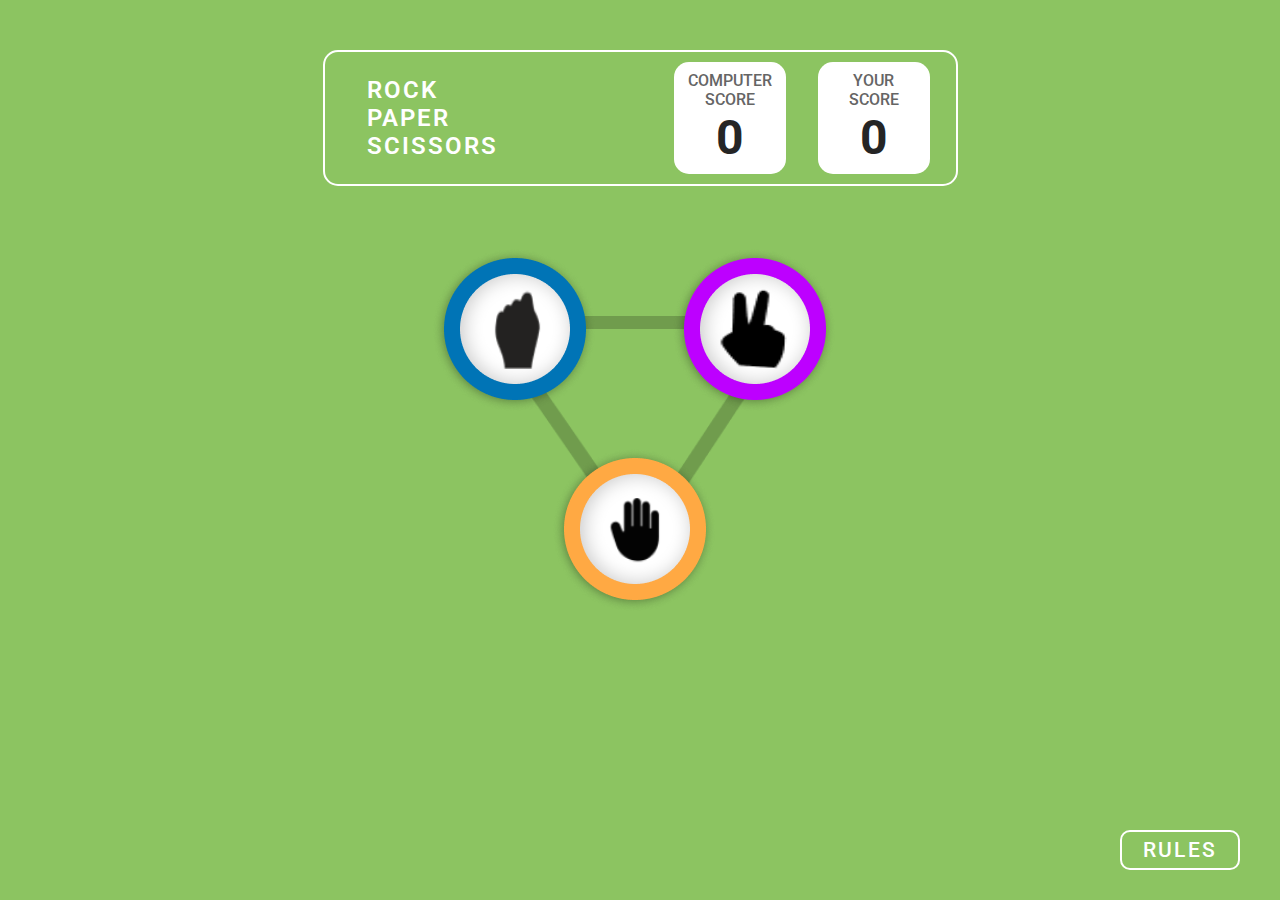
<file: index.html>
<!DOCTYPE html>
<html lang="en">
  <head>
    <meta charset="UTF-8" />
    <meta name="viewport" content="width=device-width, initial-scale=1.0" />
    <title>Document</title>
    <link rel="stylesheet" href="RockPaperScissorsGame.css" />
  </head>
  <body>
    <div class="rules">
      <div class="close"></div>
      <img src="img/Group 4.png" alt="" />
    </div>
    <div class="btn">
      <div class="btn-rules"><button>RULES</button></div>
      <div class="next"><button><a href="celebration.html">NEXT</a></button></div>
    </div>
    <div class="container">
      <div class="scoreboard">
        <div class="rps">
          <p>ROCK</p>
          <p>PAPER</p>
          <p>SCISSORS</p>
        </div>
        <div class="score">
          <div class="score-card">
            <p>COMPUTER</p>
            <p>SCORE</p>
            <h1>0</h1>
          </div>
          <div class="score-card-1">
            <p>YOUR</p>
            <p>SCORE</p>
            <h1>0</h1>
          </div>
        </div>
      </div>
    </div>
    <div>
      <div class="game">
        <img class="tri" src="img/triangle.png" alt="" />
        <div class="rock" onclick="pickchoice('rock')" rock>
          <img class="img1" src="img/Group 2.png" alt="" />
          <img class="img2" src="img/rock.png" alt="" />
        </div>
        <div class="scissor" onclick="pickchoice('scissor')">
          <img class="img1" src="img/Group 3.png" alt="" />
          <img class="img2" src="img/scissor.png" alt="" />
        </div>
        <div class="paper" onclick="pickchoice('paper')">
          <img src="img/Group 1.png" alt="" />
          <img class="img2" src="img/paper.png" alt="" />
        </div>
      </div>
    </div>
    <div class="result">
      <div class="choise">
        <p>YOU PICKED</p>
        <div class="picked">
          <img id="pickedimg" src="/img/Ellipse 7.png" />
        </div>
      </div>
      <div class="win-box">
        <div class="decision">
          <h1>YOU WIN</h1>
          <p>AGAINST PC</p>
        </div>
        <div class="newGame" onclick="restartGame()">PLAY AGAIN</div>
      </div>
      <div class="choise">
        <p>PC PICKED</p>
        <div class="handImageContainer">
          <img id="PcPickImage" src="img/Group 1.png" />
        </div>
      </div>
    </div>
    <script src="script.js"></script>
  </body>
</html>
</file>
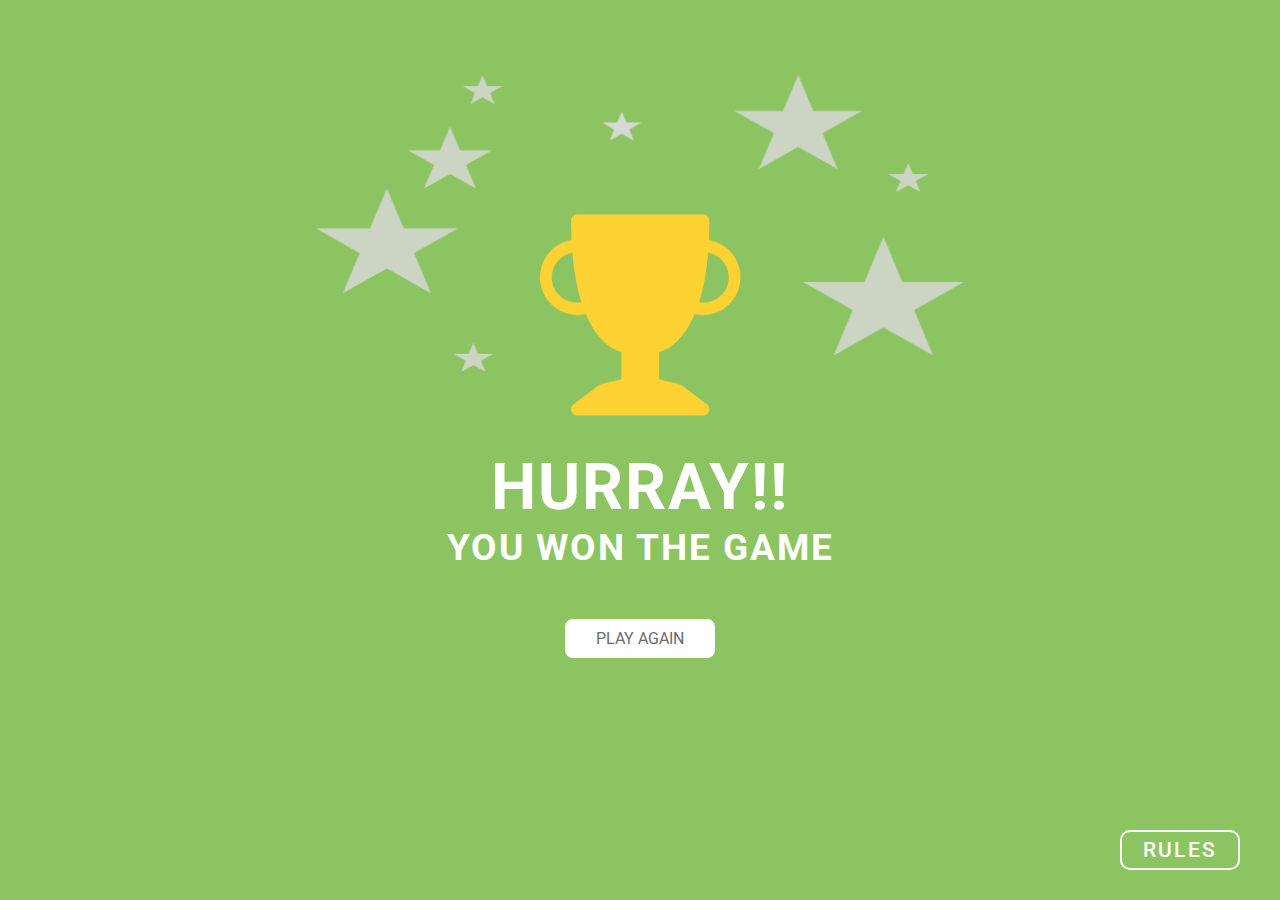
<file: celebration.html>
<!DOCTYPE html>
<html lang="en">
  <head>
    <meta charset="UTF-8" />
    <meta name="viewport" content="width=device-width, initial-scale=1.0" />
    <title>Document</title>
    <link rel="stylesheet" href="RockPaperScissorsGame.css" />
  </head>
  <body>
    
    <div class="rules">
      <div class="close"></div>
      <img src="img/Group 4.png" alt="" />
    </div>
    <div class="btn">
      <div class="btn-rules"><button>RULES</button></div>
    </div>
    <div class="box">
      <img src="img/Group 8.png" class="img2" alt="" />
      <img src="img/Vector.png" class="img1" alt="" />
    </div>
    <div class="HURRAY">
        <h1>HURRAY!!</h1>
        <h3>YOU WON THE GAME</h3>
        
    </div><div class="again"> <a href="index.html">PLAY AGAIN</a></div>
    <script src="celebration.js"></script>
  </body>
</html>
</file>
<file: RockPaperScissorsGame.css>
@import url("https://fonts.googleapis.com/css2?family=DM+Sans:opsz,wght@9..40,100&family=Delius+Unicase&family=Roboto:wght@100;300;500&display=swap");
* {
  padding: 0;
  margin: 0;
  box-sizing: border-box;
}
body {
  /* height: 100vh; */
  /* width: 100vw; */
  background-color: #8cc461;
  color: white;
  font-family: "roboto", Arial, Helvetica, sans-serif;
  display: flex;
  flex-direction: column;
  justify-content: center;
  align-items: center;
}
.container {
  display: flex;
  justify-content: center;
  align-items: center;
  padding: 50px;
}

.scoreboard {
  border-radius: 15px;
  border: 2px solid #fff;
  display: flex;
  gap: 10rem;
  align-items: center;
  padding: 10px;
}

.rps {
  padding-left: 2rem;
  display: flex;
  flex-direction: column;
  color: #fff;
  font-family: Roboto;
  font-size: 1.5rem;
  font-style: normal;
  font-weight: 600;
  letter-spacing: 2px;
}

.score {
  display: flex;
  justify-content: center;
  gap: 2rem;
  margin-left: 1rem;
  margin-right: 1rem;
}
.score-card {
  height: 7rem;
  width: 7rem;
  border-radius: 15px;
  background-color: #fff;
  display: flex;
  flex-direction: column;
  justify-content: center;
  align-items: center;
}
.score-card-1 {
  height: 7rem;
  width: 7rem;
  border-radius: 15px;
  background-color: #fff;
  display: flex;
  flex-direction: column;
  justify-content: center;
  align-items: center;
}
.score-card h1 {
  color: #252525;
  font-size: 3rem;
  font-family: Roboto;
}

.score-card p {
  color: #656565;

  font-family: Roboto;
  font-style: normal;
  font-weight: 500;
  text-align: left;
}
.score-card-1 h1 {
  color: #252525;
  font-size: 3rem;
  font-family: Roboto;
}

.score-card-1 p {
  color: #656565;

  font-family: Roboto;
  font-style: normal;
  font-weight: 500;
  text-align: left;
}
.game-box {
  height: 100%;
  width: 100%;
}
.game {
  position: relative;
  width: 30rem;
  height: 25rem;
  display: grid;
  grid-template-columns: (repeat(2, 1fr));
  grid-template-areas:
    "rock scissor"
    "paper paper";
  place-items: center;
}

.tri {
  position: absolute;
  height: 15rem;
  width: 20rem;
}

.tri img {
  height: 100%;
  width: 100%;
}
.game button {
  position: relative;
  border-radius: 50%;
  height: 11rem;
  width: 90px;
}
.rock {
  height: 11rem;
  width: 11rem;
  position: relative;
  grid-area: rock;
}

.scissor {
  height: 11rem;
  width: 11rem;
  position: relative;
  grid-area: scissor;
}

.paper {
  height: 11rem;
  width: 11rem;
  position: relative;
  grid-area: paper;
}

.paper img {
  position: absolute;
}
.scissor img {
  position: absolute;
}
.rock img {
  position: absolute;
}

.img2 {
  height: 80%;
  width: 80%;
  right: 20px;
  top: 10px;
  padding: 30px;
}

.rules {
  transform: scaleY(0);
  height: 20rem;
  z-index: 1;
  border-radius: 18px;
  position: absolute;
  top: 230px;
  right: 50px;
}
.rules img {
  height: 100%;
  width: 100%;
}
.close {
  position: absolute;
  height: 50px;
  width: 50px;
  top: 9.5px;
  right: 0.1px;
}

.btn {
  position: fixed;
  height: 40px;
  gap: 2rem;
  bottom: 30px;
  right: 40px;
  display: flex;
  z-index: 1;
}
.btn-rules {
  height: 40px;
  width: 120px;
  top: 620px;
  right: 50px;
  border: 2.5px #fff solid;
  border-radius: 10px;
}
.next {
  height: 40px;
  width: 120px;
  top: 620px;
  right: 50px;
  border: 2.5px #fff solid;
  border-radius: 10px;
  color: #fff;
}
.next {
  display: none;
}
button {
  height: 100%;
  width: 100%;
  background-color: #8cc461;
  color: #fff;
  font-family: Roboto;
  font-size: 21px;
  font-weight: 500;
  line-height: 25px;
  letter-spacing: 0.1em;
  text-align: center;
  border: none;
  border-radius: 15px;
}

.open {
  transform: scaleY(1);
  visibility: visible;
}

.result {
  width: 40rem;
  display: flex;
  justify-content: space-between;
  align-items: center;
  padding: 10px;
}
.choise p {
  text-align: center;
  margin-bottom: 25px;
}
.win-box {
  text-align: center;
}
.win-box p {
  font-size: 18px;
  letter-spacing: 1.5px;
}

.newGame {
  background-color: #fff;
  border-radius: 8px;
  padding: 10px;
  margin-top: 15px;
  color: #6b6b6b;
  font-size: 12px;
}

.box {
  position: relative;
  display: flex;
  justify-content: center;
  align-items: center;
  width: 70vw;
  height: 50vh;
  text-align: center;
}
.box .img1 {
  position: absolute;
  top: 70%;
  transform: translateY(-50%);
}

.box .img2 {
  max-width: 100%;
  display: block;
}
.HURRAY {
  text-align: center;
  font-size: 2rem;
  letter-spacing: 2px;
  align-items: center;
}

.again {
  padding: 10px;
  margin-top: 50px;
  width: 150px;
  background-color: #fff;
  border-radius: 8px;

  text-align: center;
}

.again a {
  text-decoration: none;
  color: #6b6b6b;
}
.next a {
  text-decoration: none;
  color: #fff;
}
</file>
